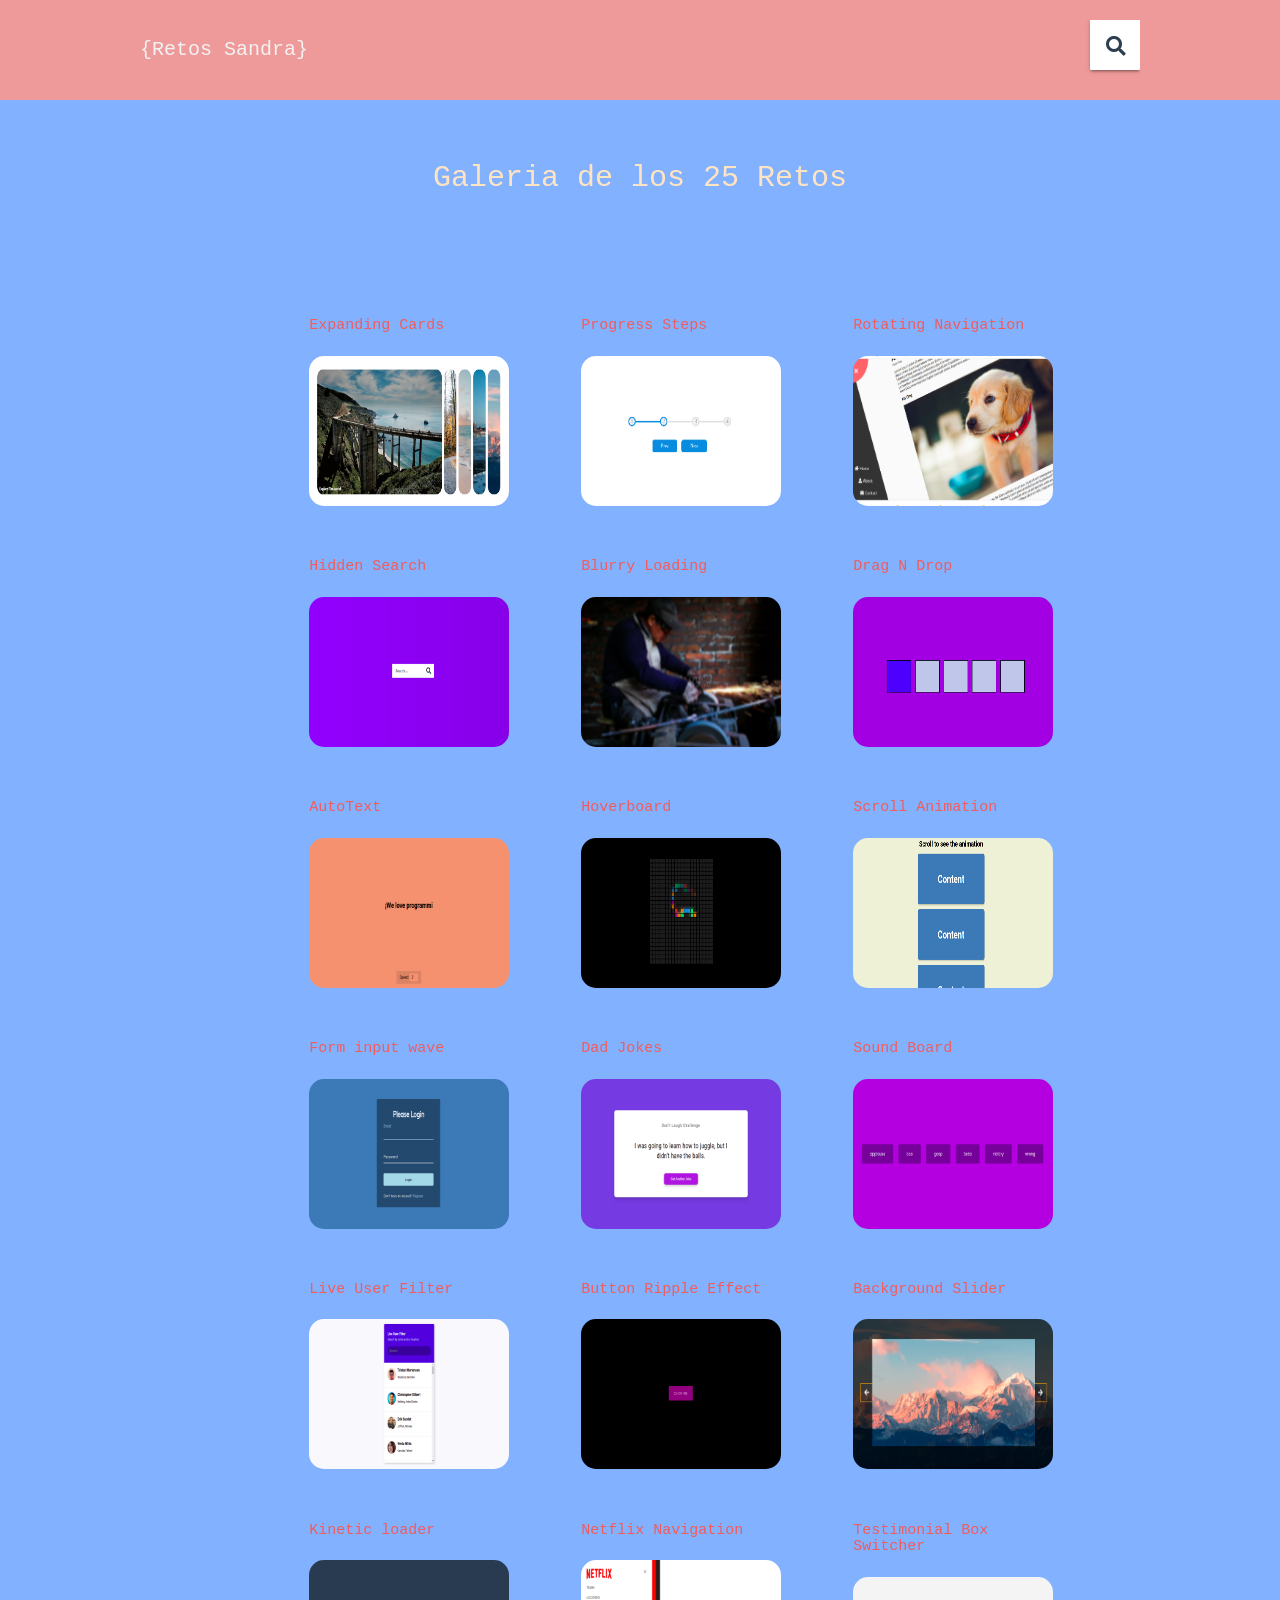
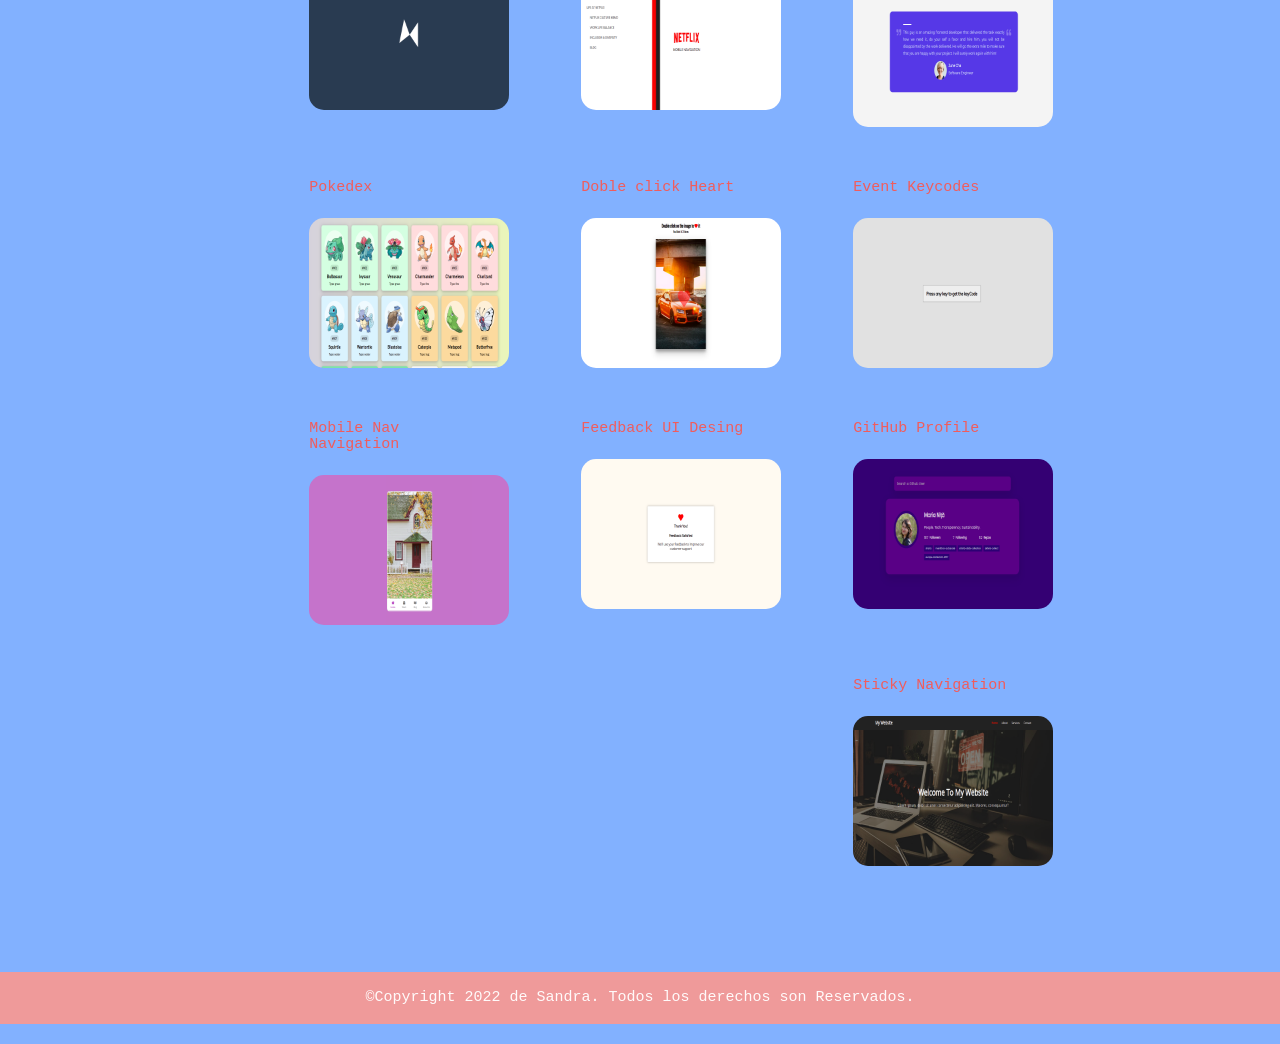
<file: index.html>
<!DOCTYPE html>
<html lang="en">
<head>
    <meta charset="UTF-8">
    <meta name="viewport" content="width=device-width, initial-scale=1.0">
    <link rel="stylesheet" href="https://cdnjs.cloudflare.com/ajax/libs/materialize/1.0.0/css/materialize.min.css">
    <link rel="stylesheet" href="https://cdnjs.cloudflare.com/ajax/libs/font-awesome/5.15.1/css/all.min.css" integrity="sha512-+4zCK9k+qNFUR5X+cKL9EIR+ZOhtIloNl9GIKS57V1MyNsYpYcUrUeQc9vNfzsWfV28IaLL3i96P9sdNyeRssA==" crossorigin="anonymous" />
    <link rel="stylesheet"href="estilo.css">
    <title>25 Retos</title>
</head>

<body>
  <header>

    <div class="wrapper">
			<div class="logo">{Retos Sandra}</div>
			
			
          <!-- Boton de búsqueda es una forma no-lineal de hacer búsquedas en un sitio web. -->

        <div class="search">
            <input type="text" id ="formulario" class="input" placeholder="Search..." >
              <button class="btn" id ="btn">
                  <i class="fas fa-search"></i>
             </button>
        </div>
		
		</div>
    
  </header>
    <!-- el Main donde estan la galeria de fotos. -->
   
  <main class="container">
    <div class="row">
         <div class="col s12 center-align">
          <h1 class="titulo">Galeria de los 25 Retos</h1>
         </div>
    </div>
    <div id="particles-js"></div>
    <div class="row galeria">
      <!-- <div class="col s12 m4 l3">
        <div class="galeria_item">
          <h2 class="titulo_Reto"><a href="./Retos/Reto1/index.html"> Expanding Cards</a></h2>
          <img src="img/Reto1.png" class= "galeria_img"  alt=" Expanding Cards" data-caption="Expanding Cards">
        </div>
      </div>

      <div class="col s12 m4 l3">
        <div class="galeria_item">
          <h2 class="titulo_Reto"><a href="./Retos/Reto2/index.html"> Progress-Steps</a></h2>
         <img src="img/Reto2.png" class= "galeria_img" data-caption="Progress Steps">
        </div>
      </div>
      
      <div class="col s12 m4 l3">
        <div class="galeria_item">
          <h2 class="titulo_Reto"><a href="./Retos/Reto3/index.html"> Rotating-Navigation</a></h2>
         <img src="img/Reto3.png" class= "galeria_img" data-caption="Rotating Navigation">
        </div>
      </div>  

      <div class="col s12 m4 l3">
        <div class="galeria_item">
          <h2 class="titulo_Reto"><a href="./Retos/Reto4/index.html"> Hidden Search</a></h2>
         <img src="img/Reto4.png" class= "galeria_img" data-caption="Hidden Search">
        </div>
      </div>
      
      <div class="col s12 m4 l3">
        <div class="galeria_item">
          <h2 class="titulo_Reto"><a href="./Retos/Reto5/index.html"> Blurry-Loading</a></h2>
         <img src="img/Reto5.png"class= "galeria_img" data-caption="Blurry Loading" >
        </div>
      </div>
      
      <div class="col s12 m4 l3">
        <div class="galeria_item">
          <h2 class="titulo_Reto"><a href="./Retos/Reto6/index.html"> Drag_N Drop</a></h2>
         <img src="img/Reto6.png" class= "galeria_img" data-caption="Drag N Drop">
        </div>
      </div>
      
      <div class="col s12 m4 l3">
        <div class="galeria_item">
          <h2 class="titulo_Reto"><a href="./Retos/Reto7/index.html"> AutoText</a></h2>
         <img src="img/Reto7.png" class= "galeria_img" data-caption=" AutoText">
        </div>
      </div>

      <div class="col s12 m4 l3">
        <div class="galeria_item">
          <h2 class="titulo_Reto"><a href="./Retos/Reto8/index.html"> Hoverboard</a></h2>
         <img src="img/Reto8.png" class= "galeria_img" data-caption="Hoverboard">
        </div>
      </div>  

      <div class="col s12 m4 l3">
        <div class="galeria_item">
          <h2 class="titulo_Reto"><a href="./Retos/Reto9/index.html"> Scroll_Animation</a></h2>
         <img src="img/Reto9.png" class= "galeria_img" data-caption="Scroll Animation">
        </div>
      </div>
      
      <div class="col s12 m4 l3">
        <div class="galeria_item">
          <h2 class="titulo_Reto"><a href="./Retos/Reto10/index.html"> Form_input_wave</a></h2>
          <img src="img/Reto10.png"class= "galeria_img" data-caption="Form input wave" >
        </div>
      </div>
      
      <div class="col s12 m4 l3">
        <div class="galeria_item">
          <h2 class="titulo_Reto"><a href="./Retos/Reto11/index.html"> Dad_Jokes</a></h2>
         <img src="img/Reto11.png" class= "galeria_img" data-caption="Dad Jokes" >
        </div>
      </div>   


      <div class="col s12 m4 l3">
        <div class="galeria_item">
          <h2 class="titulo_Reto"><a href="./Retos/Reto12/index.html"> Sound_Board</a></h2>
         <img src="img/Reto12.png" class= "galeria_img" data-caption="Sound Board">    
        </div>
      </div>
      
      <div class="col s12 m4 l3">
        <div class="galeria_item">     
          <h2 class="titulo_Reto"><a href="./Retos/Reto13/index.html"> Live_User_Filter </a></h2>
         <img src="img/Reto13.png" class= "galeria_img" data-caption="Live User Filter">
        </div>
      </div>
      
      <div class="col s12 m4 l3">
        <div class="galeria_item"> 
          <h2 class="titulo_Reto"><a href="./Retos/Reto14/index.html"> Button_Ripple_Effect </a></h2>
         <img src="img/Reto14.png" class= "galeria_img" data-caption="Button Ripple Effect" >
        </div>
      </div>
      
      <div class="col s12 m4 l3">
        <div class="galeria_item"> 
          <h2 class="titulo_Reto"><a href="./Retos/Reto15/index.html"> Background_Slider </a></h2>
         <img src="img/Reto15.png"class= "galeria_img" data-caption="Background Slider" >
        </div>
      </div> 
      
      <div class="col s12 m4 l3">
        <div class="galeria_item"> 
          <h2 class="titulo_Reto"><a href="./Retos/Reto16/index.html"> Kinetic_loader </a></h2>
         <img src="img/Reto16.png" class= "galeria_img" data-caption="Kinetic loader">
        </div>
      </div>
      
      <div class="col s12 m4 l3">
        <div class="galeria_item"> 
          <h2 class="titulo_Reto"><a href="./Retos/Reto17/index.html"> Netflix_Navigation</a></h2>
         <img src="img/Reto17.png" class= "galeria_img" data-caption = " Netflix Navigation" >
        </div>
      </div>
      
      <div class="col s12 m4 l3">
        <div class="galeria_item"> 
          <h2 class="titulo_Reto"><a href="./Retos/Reto18/index.html"> Testimonial_Box_Switcher</a></h2>
         <img src="img/Reto18.png" class= "galeria_img" data-caption=" Testimonial Box Switcher" >
        </div>
      </div>
      
      <div class="col s12 m4 l3">
        <div class="galeria_item">   
          <h2 class="titulo_Reto"><a href="./Retos/Reto19/index.html"> Pokedex</a></h2>
         <img src="img/Reto19.png" class= "galeria_img" data-caption="Pokedex">
        </div>
      </div>
      
      <div class="col s12 m4 l3">
        <div class="galeria_item"> 
          <h2 class="titulo_Reto"><a href="./Retos/Reto20/index.html"> Doble-click-Heart</a></h2>
         <img src="img/Reto20.png"class= "galeria_img" data-caption="Doble click Heart" > 
        </div>
      </div>
      
      <div class="col s12 m4 l3">
        <div class="galeria_item"> 
          <h2 class="titulo_Reto"><a href="./Retos/Reto21/index.html"> Event-Keycodes</a></h2>
         <img src="img/Reto21.png" class= "galeria_img" data-caption=" Event Keycodes" >
        </div>
      </div>
      
      <div class="col s12 m4 l3">
        <div class="galeria_item"> 
          <h2 class="titulo_Reto"><a href="./Retos/Reto22/index.html"> Mobile-Nav-Navigation</a></h2>
         <img src="img/Reto22.png" class= "galeria_img" data-caption="Mobile Nav Navigation" >
        </div>
      </div>
      
      <div class="col s12 m4 l3">
        <div class="galeria_item"> 
          <h2 class="titulo_Reto"><a href="./Retos/Reto23/index.html"> Feedback-UI-Desing</a></h2>
         <img src="img/Reto23.png" class= "galeria_img" data-caption=" Feedback UI Desing" >
        </div>
      </div>  

      <div class="col s12 m4 l3">
        <div class="galeria_item"> 
          <h2 class="titulo_Reto"><a href="./Retos/Reto24/index.html"> GitHub-Profile</a></h2>
         <img src="img/Reto24.png" class= "galeria_img" data-caption="GitHub Profile" >
        </div>
      </div>
      
      <div class="col s12 m4 l3">
        <div class="galeria_item">
          <h2 class="titulo_Reto"><a href="./Retos/Reto25/index.html"> Sticky-Navigation</a></h2> 
          <img src="img/Reto25.png"class= "galeria_img" data-caption=" Sticky Navigation">
        </div>
      </div>
    </div>   -->
    <div class= "row galeria" id="resultado">
      
  </div>  
  
  </main> 
  <footer>
    <p>©Copyright 2022 de Sandra. Todos los derechos son Reservados.</p>
  </footer>
   <script src="https://cdnjs.cloudflare.com/ajax/libs/materialize/1.0.0/js/materialize.min.js"></script>
  <script src= "JavaScript.js"></script>
  <script src= "script.js"></script>
  <script src= "busquedaScript.js"></script>
</body>
</html>
</file>
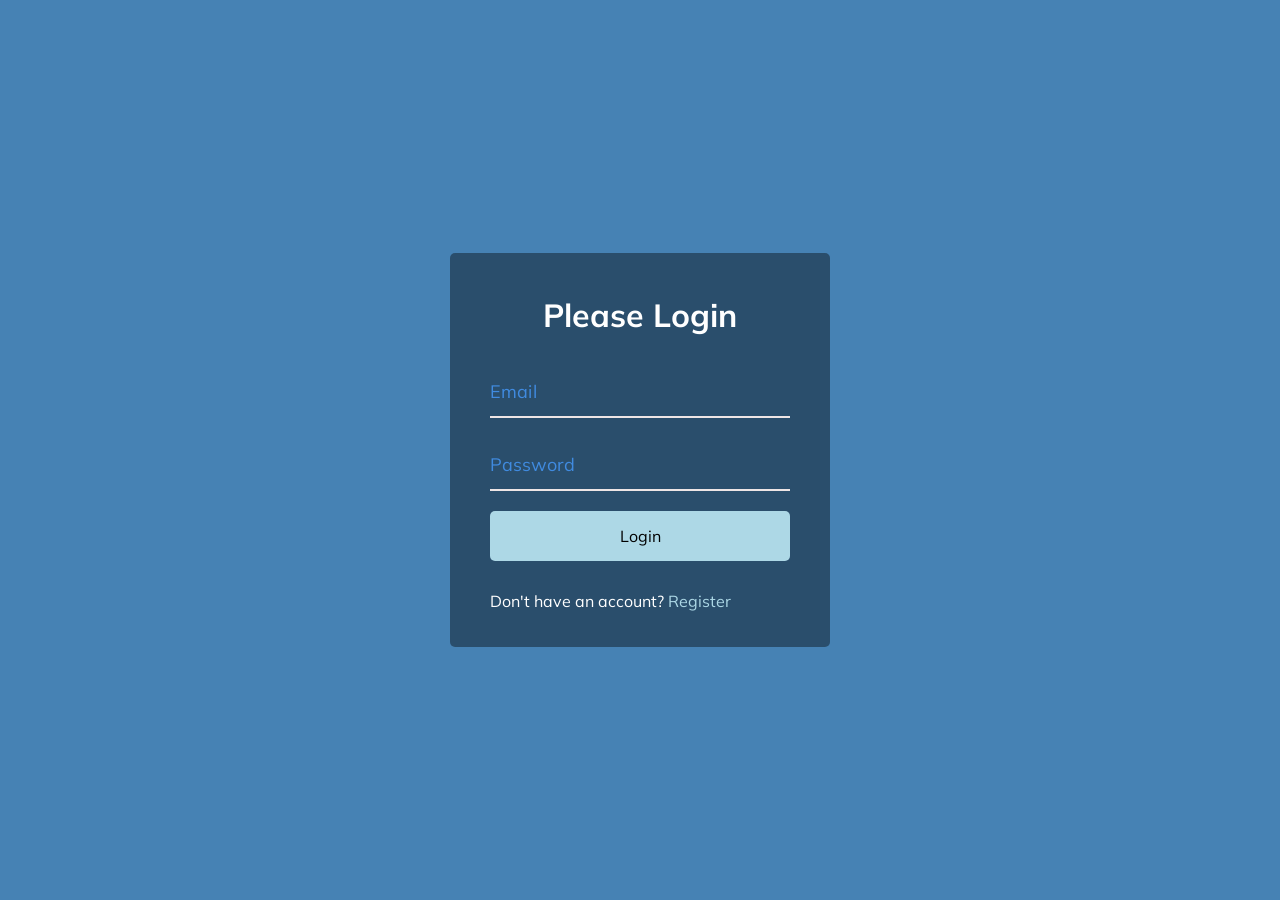
<file: Retos/Reto10/index.html>
<!DOCTYPE html>
<html lang="en">
  <head>
    <meta charset="UTF-8" />
    <meta name="viewport" content="width=device-width, initial-scale=1.0" />
    <link rel="stylesheet" href="style.css" />
    <title>Form Input Wave</title>
  </head>
  <body>
    <div class="container">
      <h1>Please Login</h1>
      <form>
        <div class="form-control">
          <input type="text" required>
          <label>Email</label>
          <!-- <label>
            <span style="transition-delay: 0ms">E</span>
              <span style="transition-delay: 50ms">m</span>
              <span style="transition-delay: 100ms">a</span>
              <span style="transition-delay: 150ms">i</span>
              <span style="transition-delay: 200ms">l</span>
        </label> -->
        </div>

        <div class="form-control">
          <input type="password" required>
          <label>Password</label>
        </div>

        <button class="btn">Login</button>

        <p class="text">Don't have an account? <a href="#">Register</a> </p>
      </form>
    </div>
    <script src="script.js"></script>
  </body>
</html>
</file>
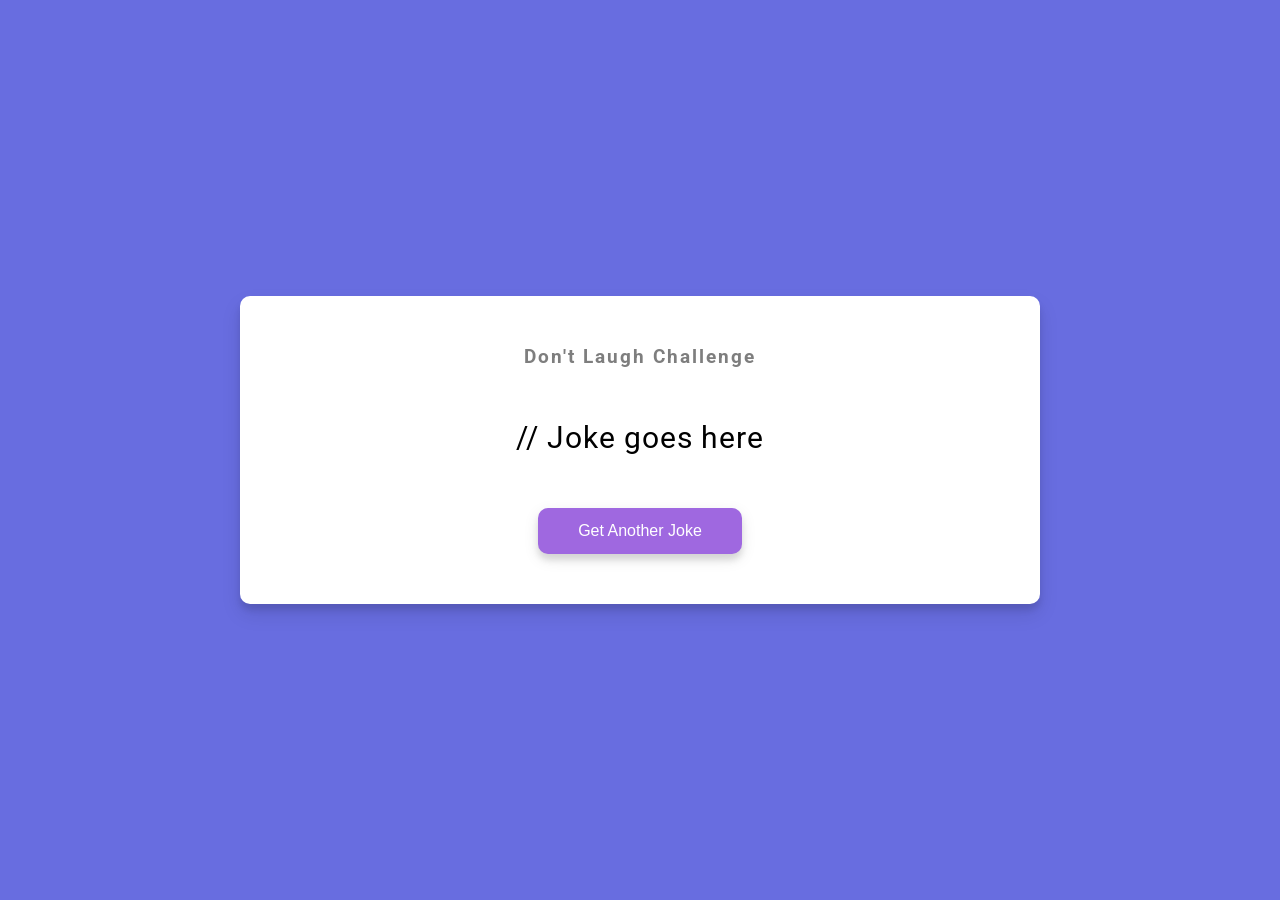
<file: Retos/Reto11/index.html>
<!DOCTYPE html>
<html lang="en">
  <head>
    <meta charset="UTF-8" />
    <meta name="viewport" content="width=device-width, initial-scale=1.0" />
    <link rel="stylesheet" href="styles.css" />
    <title>Dad Jokes</title>
  </head>
  <body>
    <div class="container">
      <h3>Don't Laugh Challenge</h3>
      <div id="joke" class="joke">// Joke goes here</div>
      <button id="jokeBtn" class="btn">Get Another Joke</button>
    </div>
    <script src="script.js"></script>
  </body>
</html>
</file>
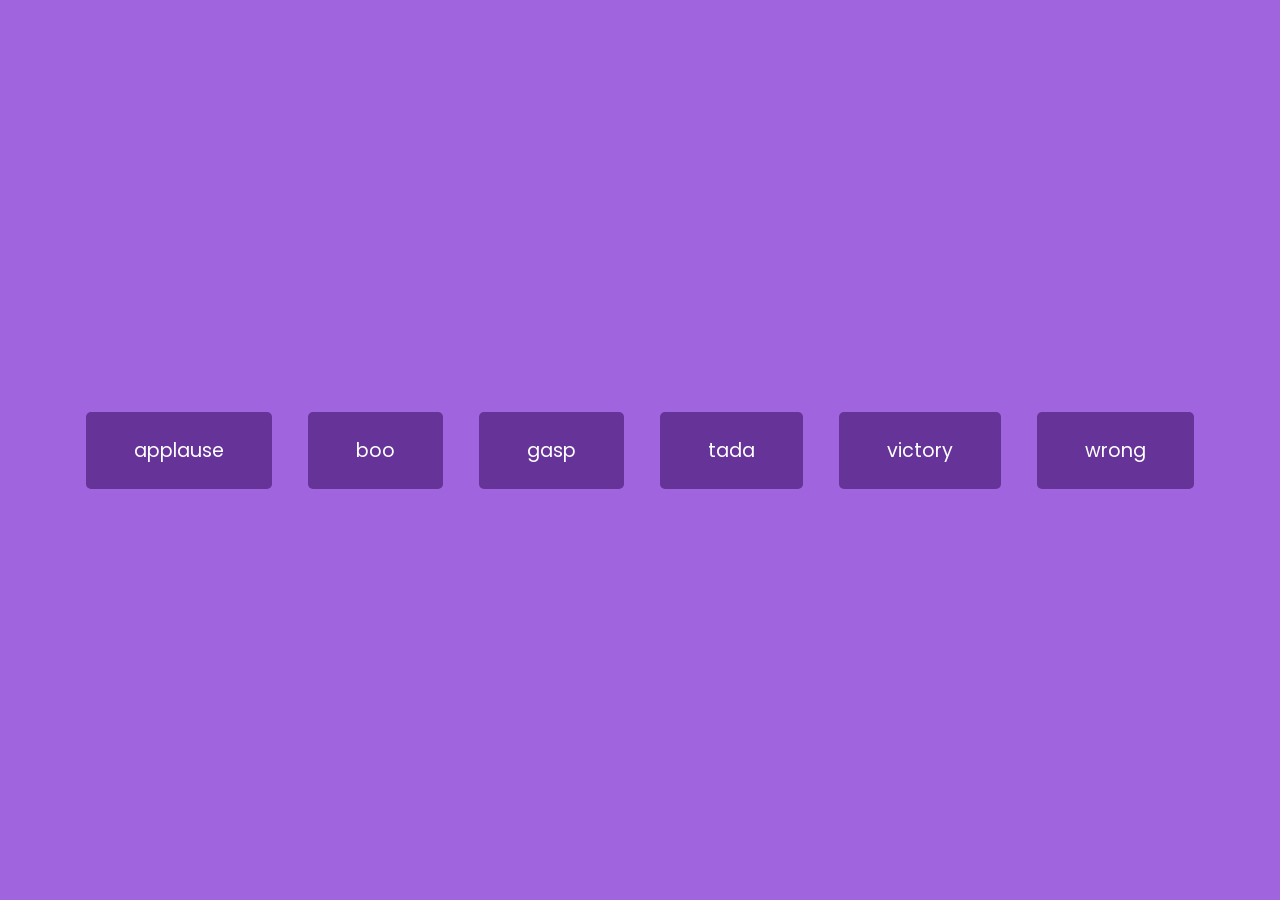
<file: Retos/Reto12/index.html>
<!DOCTYPE html>
<html lang="en">
  <head>
    <meta charset="UTF-8" />
    <meta name="viewport" content="width=device-width, initial-scale=1.0" />
    <link rel="stylesheet" href="style.css" />
    <title>Sound Board</title>
  </head>
  <body>
    
    <div id="buttons">
      <button class="btn"> applause
        <audio class ="audio" id="applause"  src="sounds/applause.mp3"></audio>
      </button>
      <button class="btn"> boo
        <audio class ="audio"  id="boo" src="sounds/boo.mp3"></audio>
      </button>
      <button class="btn"> gasp
       <audio class ="audio"  id="gasp" src="sounds/gasp.mp3"></audio>
      </button>  
      <button class="btn"> tada
       <audio class ="audio"  id="tada" src="sounds/tada.mp3"></audio>
      </button>
      <button class="btn"> victory
       <audio class ="audio"  id="victory" src="sounds/victory.mp3"></audio>
      </button>
      <button class="btn">wrong
       <audio class ="audio"  id="wrong" src="sounds/wrong.mp3"></audio>
      </button>

    </div>
    <script src="script.js"></script>
  </body>
</html>
</file>
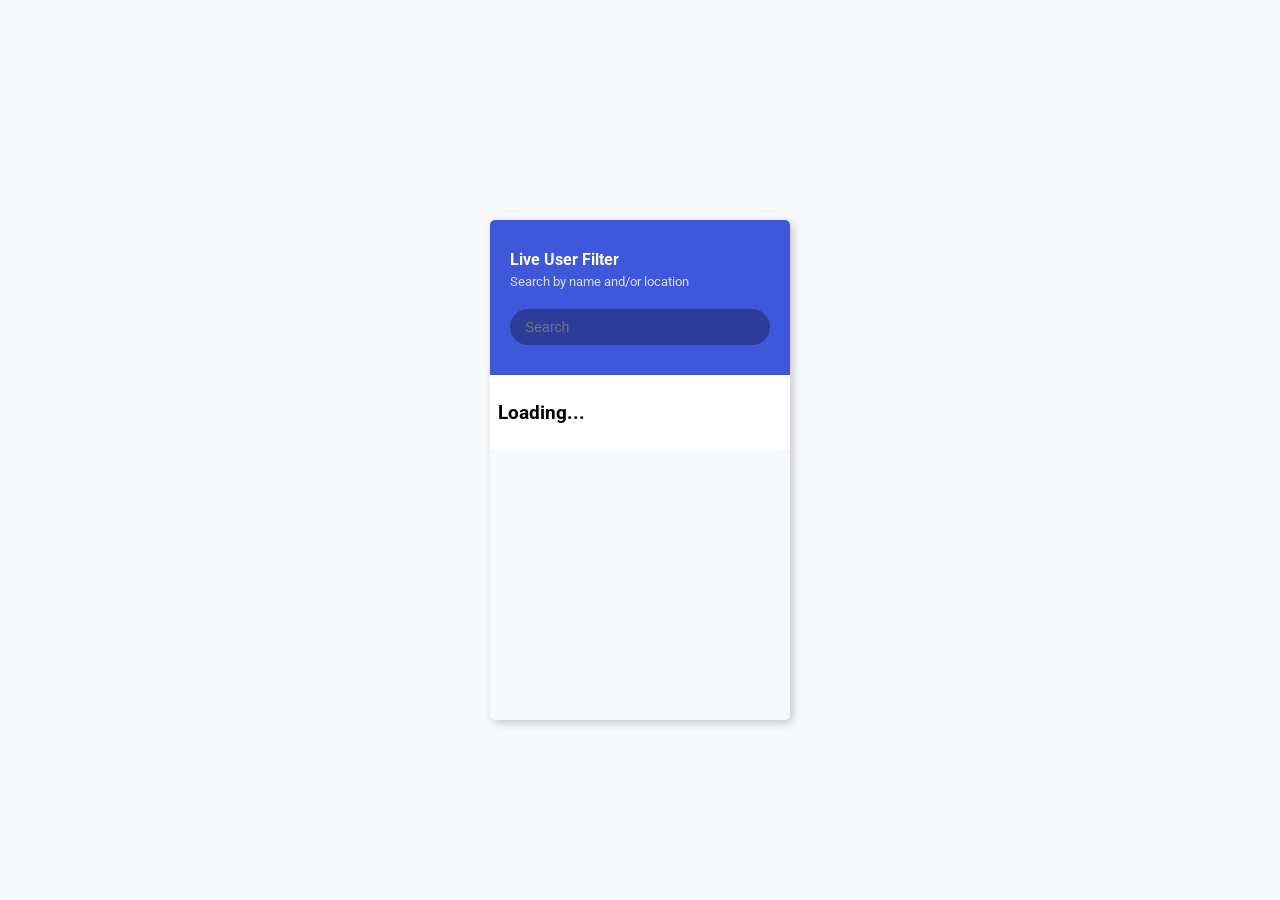
<file: Retos/Reto13/index.html>
<!DOCTYPE html>
<html lang="en">
  <head>
    <meta charset="UTF-8" />
    <meta name="viewport" content="width=device-width, initial-scale=1.0" />
    <link rel="stylesheet" href="style.css" />
    <title>Live User Filter</title>
  </head>
  <body>
    <div class="container">
      <header class="header">
        <h4 class="title">Live User Filter</h4>
        <small class="subtitle">Search by name and/or location</small>
        <input type="text" id="filter" placeholder="Search">
      </header>

      <ul id="result" class="user-list">
        <li>
          <h3>Loading...</h3>
        </li>
      </ul>
    </div>
    <script src="script.js"></script>
  </body>
</html>
</file>
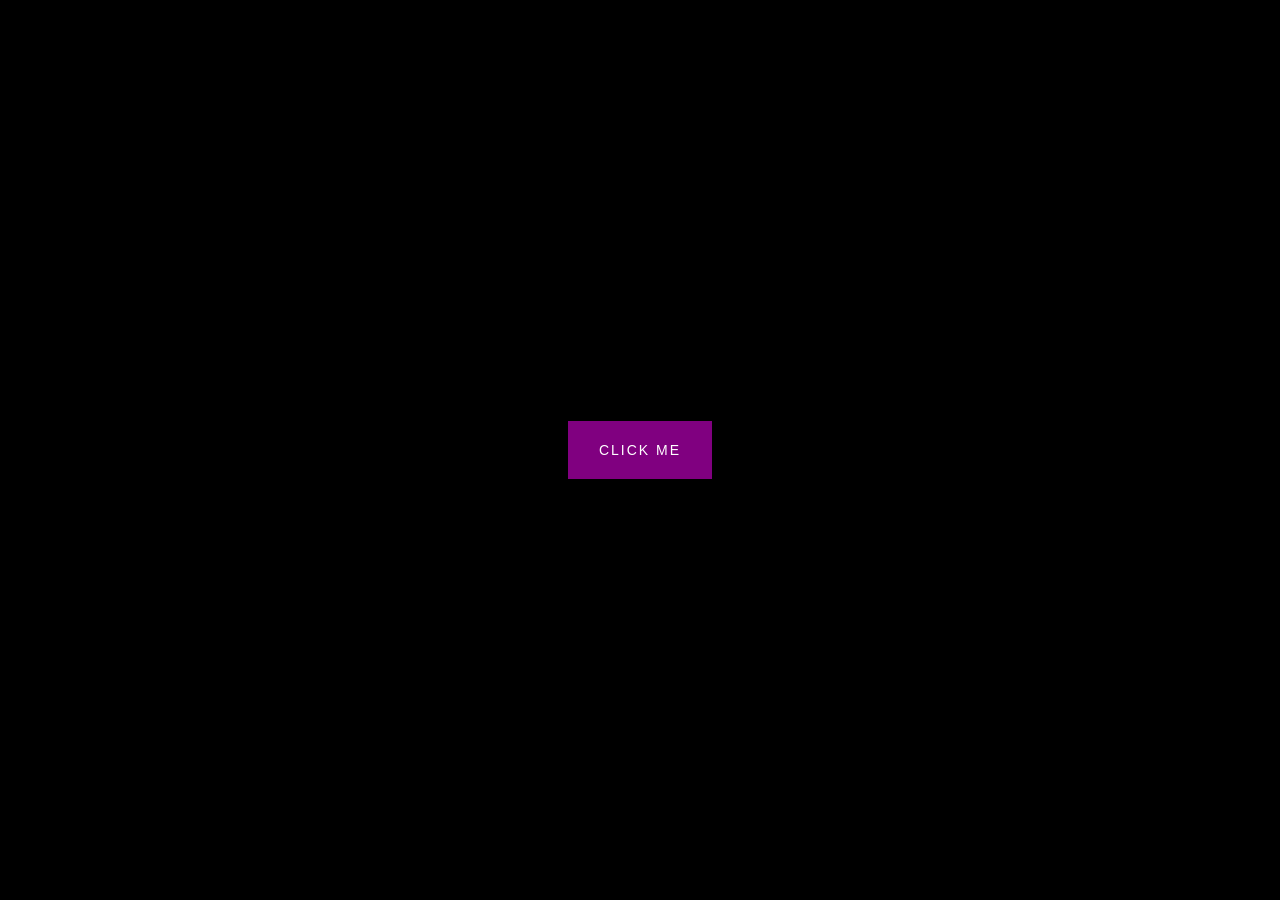
<file: Retos/Reto14/index.html>
<!DOCTYPE html>
<html lang="en">
  <head>
    <meta charset="UTF-8" />
    <meta name="viewport" content="width=device-width, initial-scale=1.0" />
    <link rel="stylesheet" href="style.css" />
    <title>Button Ripple Effect</title>
  </head>
  <body>
    <button class="ripple">Click Me</button>
    <script src="script.js"></script>
  </body>
</html>
</file>
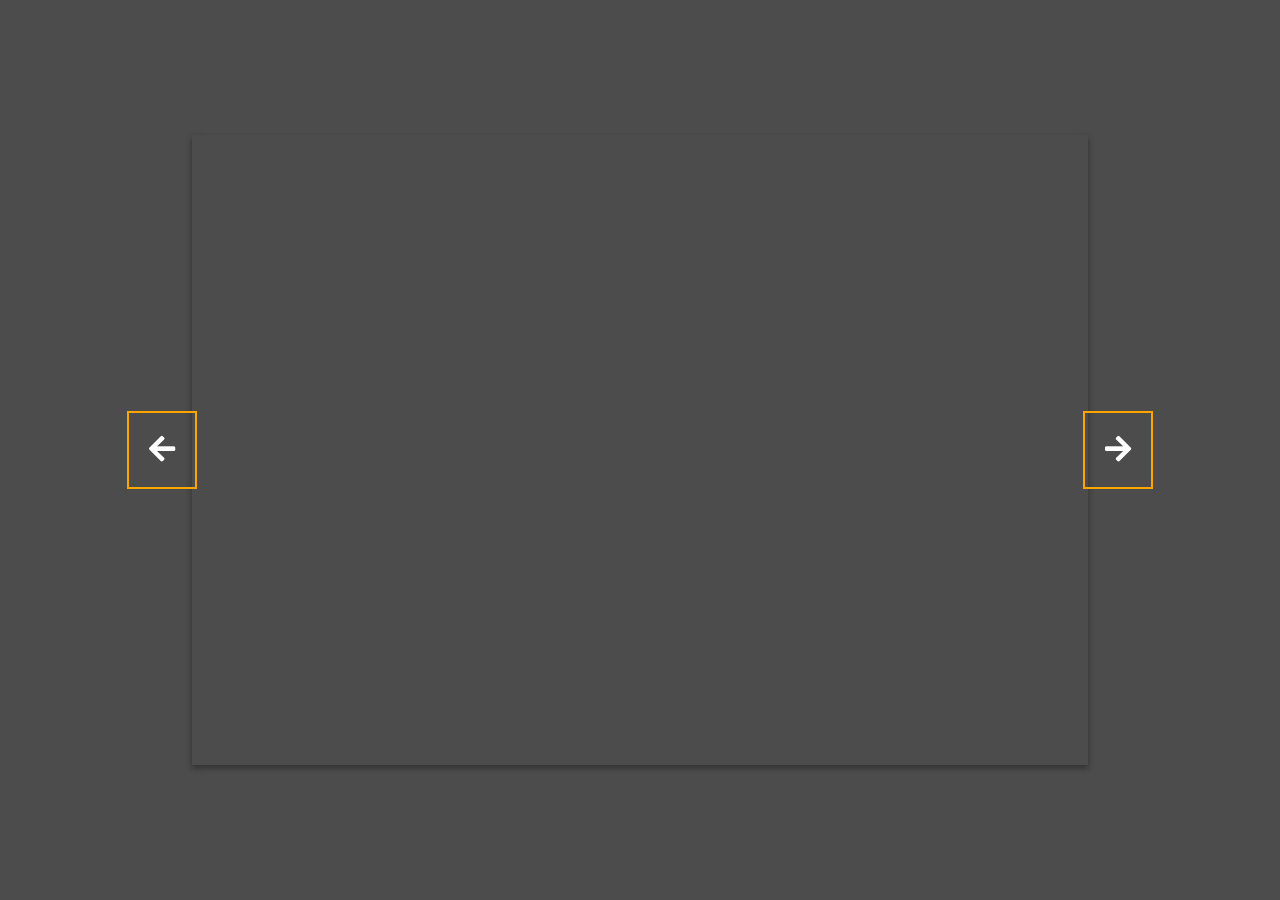
<file: Retos/Reto15/index.html>
<!DOCTYPE html>
<html lang="en">
  <head>
    <meta charset="UTF-8" />
    <meta name="viewport" content="width=device-width, initial-scale=1.0" />
    <link
      rel="stylesheet"
      href="https://cdnjs.cloudflare.com/ajax/libs/font-awesome/5.14.0/css/all.min.css"
      integrity="sha512-1PKOgIY59xJ8Co8+NE6FZ+LOAZKjy+KY8iq0G4B3CyeY6wYHN3yt9PW0XpSriVlkMXe40PTKnXrLnZ9+fkDaog=="
      crossorigin="anonymous"
    />
    <link rel="stylesheet" href="style.css" />
    <title>Background Slider</title>
  </head>
  <body>
    <div class="slider-container">
      <div
        class="slide active"
        style="
          background-image: url('https://images.unsplash.com/photo-1549880338-65ddcdfd017b?ixlib=rb-1.2.1&ixid=eyJhcHBfaWQiOjEyMDd9&auto=format&fit=crop&w=2100&q=80');
        "
      ></div>
      <div
        class="slide"
        style="
          background-image: url('https://images.unsplash.com/photo-1511593358241-7eea1f3c84e5?ixlib=rb-1.2.1&ixid=eyJhcHBfaWQiOjEyMDd9&auto=format&fit=crop&w=1934&q=80');
        "
      ></div>

      <div
        class="slide"
        style="
          background-image: url('https://images.unsplash.com/photo-1495467033336-2effd8753d51?ixlib=rb-1.2.1&ixid=eyJhcHBfaWQiOjEyMDd9&auto=format&fit=crop&w=2100&q=80');
        "
      ></div>

      <div
        class="slide"
        style="
          background-image: url('https://images.unsplash.com/photo-1522735338363-cc7313be0ae0?ixlib=rb-1.2.1&ixid=eyJhcHBfaWQiOjEyMDd9&auto=format&fit=crop&w=2689&q=80');
        "
      ></div>

      <div
        class="slide"
        style="
          background-image: url('https://images.unsplash.com/photo-1559087867-ce4c91325525?ixlib=rb-1.2.1&ixid=eyJhcHBfaWQiOjEyMDd9&auto=format&fit=crop&w=2100&q=80');
        "
      ></div>

      <button class="arrow left-arrow" id="left">
        <i class="fas fa-arrow-left"></i>
      </button>

      <button class="arrow right-arrow" id="right">
        <i class="fas fa-arrow-right"></i>
      </button>
    </div>
    <script src="script.js"></script>
  </body>
</html>
</file>
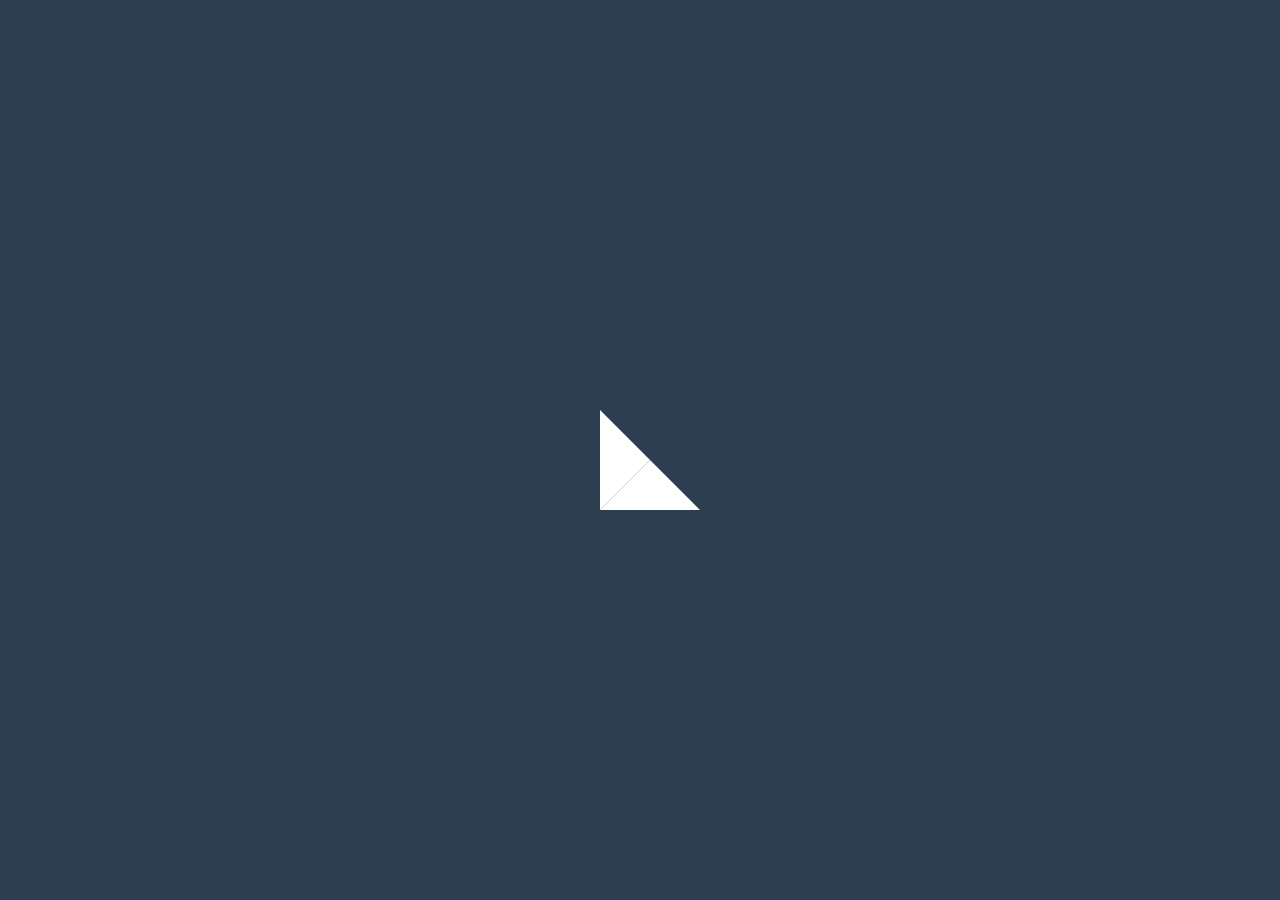
<file: Retos/Reto16/index.html>
<!DOCTYPE html>
<html lang="en">
  <head>
    <meta charset="UTF-8" />
    <meta name="viewport" content="width=device-width, initial-scale=1.0" />
    <link rel="stylesheet" href="style.css" />
    <title>Kinetic Loader</title>
  </head>
  <body>
    <div class="kinetic"></div>
    
  </body>
</html>
</file>
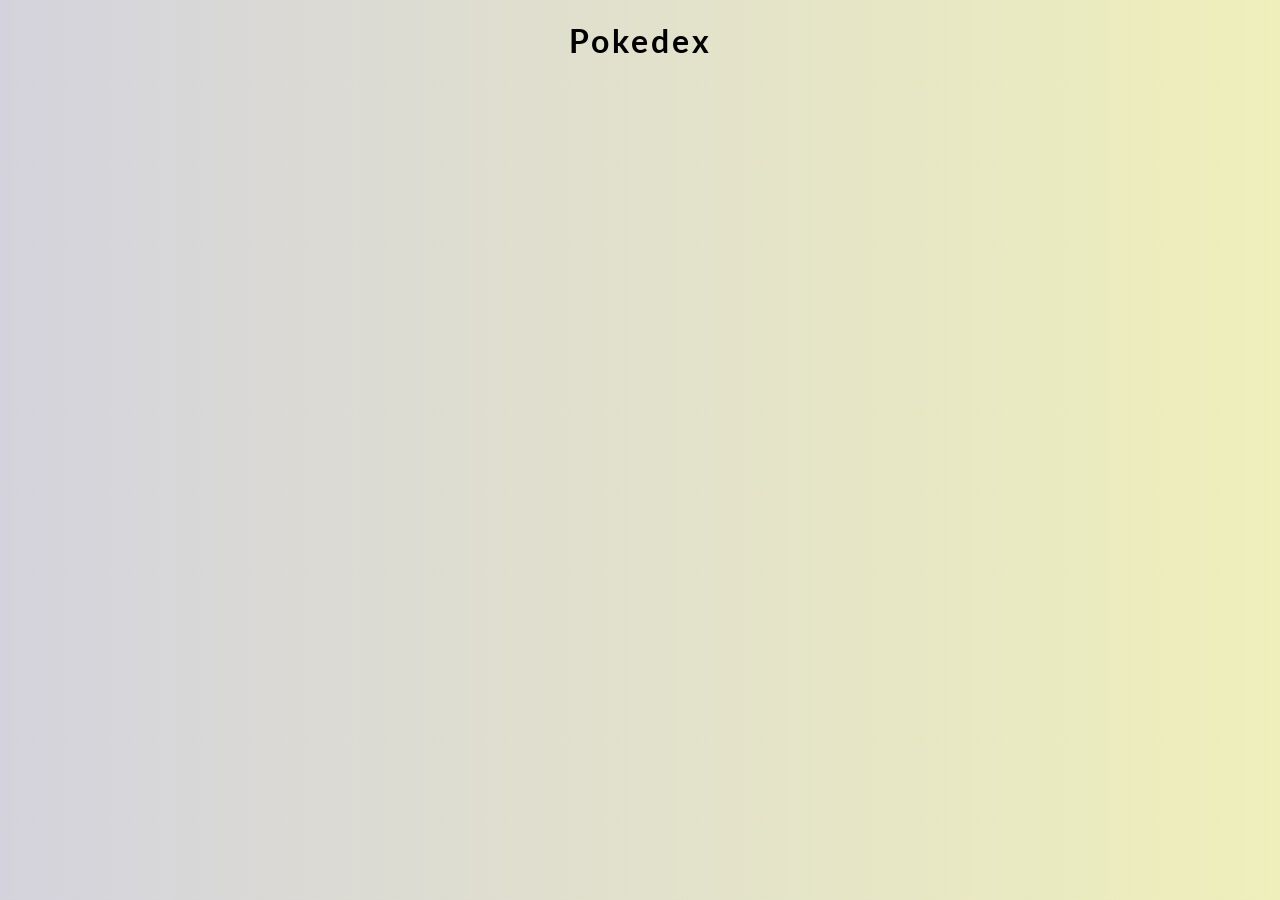
<file: Retos/Reto19/index.html>
<!DOCTYPE html>
<html lang="en">
  <head>
    <meta charset="UTF-8" />
    <meta name="viewport" content="width=device-width, initial-scale=1.0" />
    <link rel="stylesheet" href="style.css" />
    <title>Pokedex</title>
  </head>
  <body>
    <h1>Pokedex</h1>
    <div class="poke-container" id="poke-container">

     
    <script src="script.js"></script>
  </body>
</html>
</file>
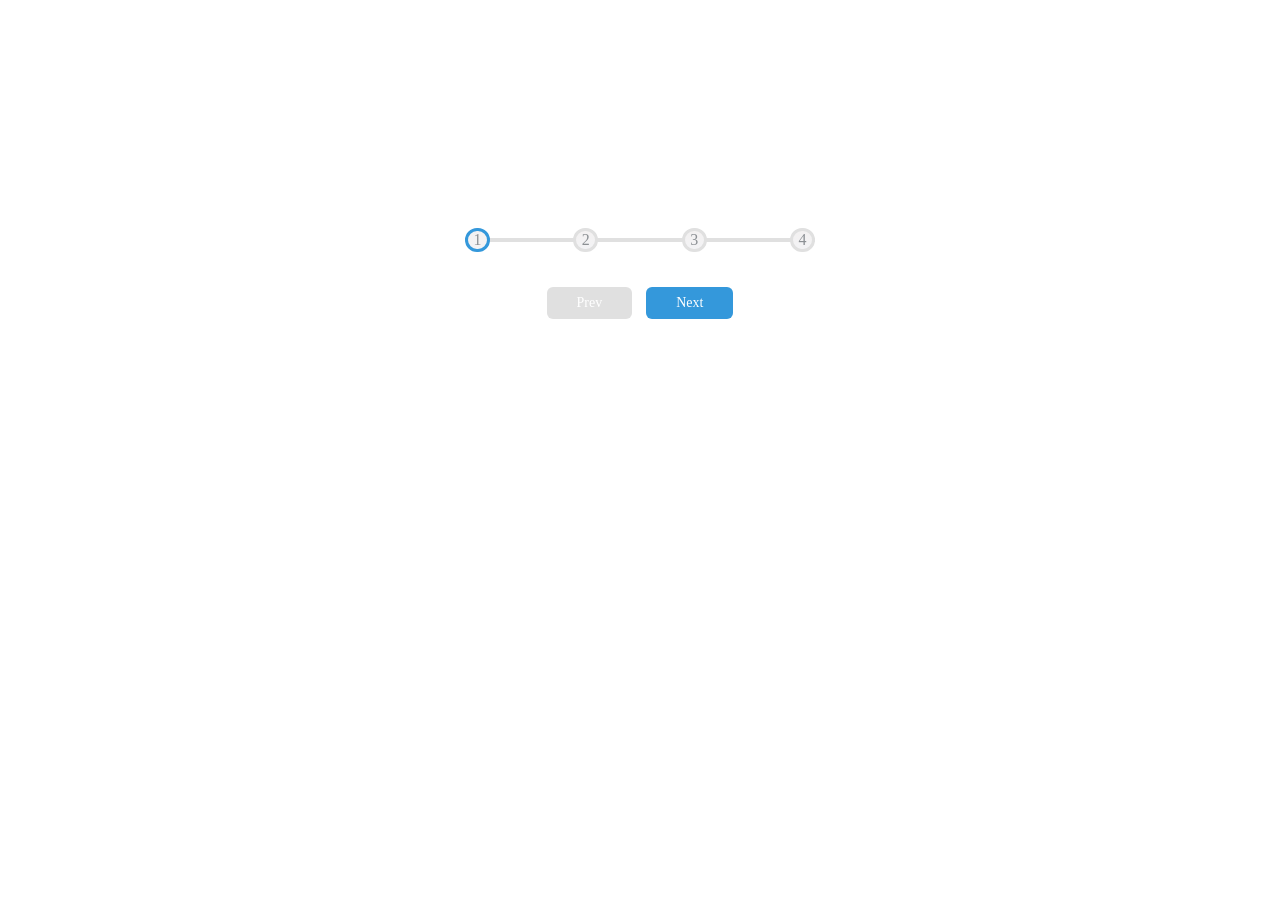
<file: Retos/Reto2/index.html>
<!DOCTYPE html>
<html lang="en">
  <head>
    <meta charset="UTF-8" />
    <meta name="viewport" content="width=device-width, initial-scale=1.0" />
    <link rel="stylesheet" href="style.css" />
    <title>Progress Steps</title>
  </head>
  <body>
    <div class="container">
      <div id="progreso"class="progress-container">
        <div class="progress" id="progress"></div>
        <div class="circle active">1</div>
        <div class="circle">2</div>
        <div class="circle">3</div>
        <div class="circle">4</div>
      </div>

      <button class="btn" id="prev" disabled>Prev</button>
      <button class="btn" id="next">Next</button>
    </div>
    <script src="script.js"></script>
  </body>
</html>
</file>
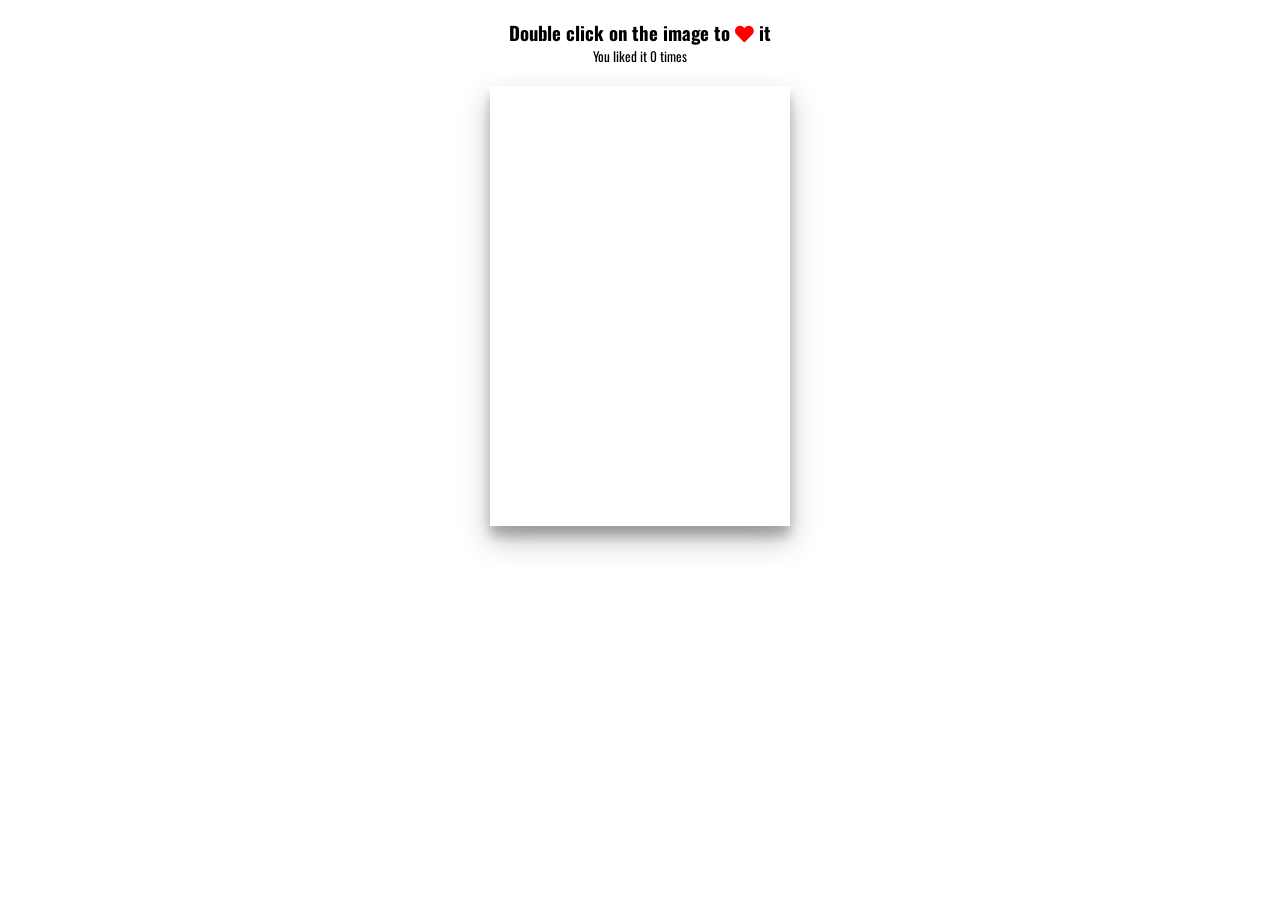
<file: Retos/Reto20/index.html>
<!DOCTYPE html>
<html lang="en">
  <head>
    <meta charset="UTF-8" />
    <meta name="viewport" content="width=device-width, initial-scale=1.0" />
    <link rel="stylesheet" href="https://cdnjs.cloudflare.com/ajax/libs/font-awesome/5.14.0/css/all.min.css" integrity="sha512-1PKOgIY59xJ8Co8+NE6FZ+LOAZKjy+KY8iq0G4B3CyeY6wYHN3yt9PW0XpSriVlkMXe40PTKnXrLnZ9+fkDaog==" crossorigin="anonymous" />
    <link rel="stylesheet" href="style.css" />
    <title>Double Click Heart</title>
  </head>
  <body>
    <h3>Double click on the image to <i class="fas fa-heart"></i> it</h3>
    <small>You liked it <span id="times">0</span> times</small>

    <div class="loveMe"></div>

    <script src="script.js"></script>
  </body>
</html>
</file>
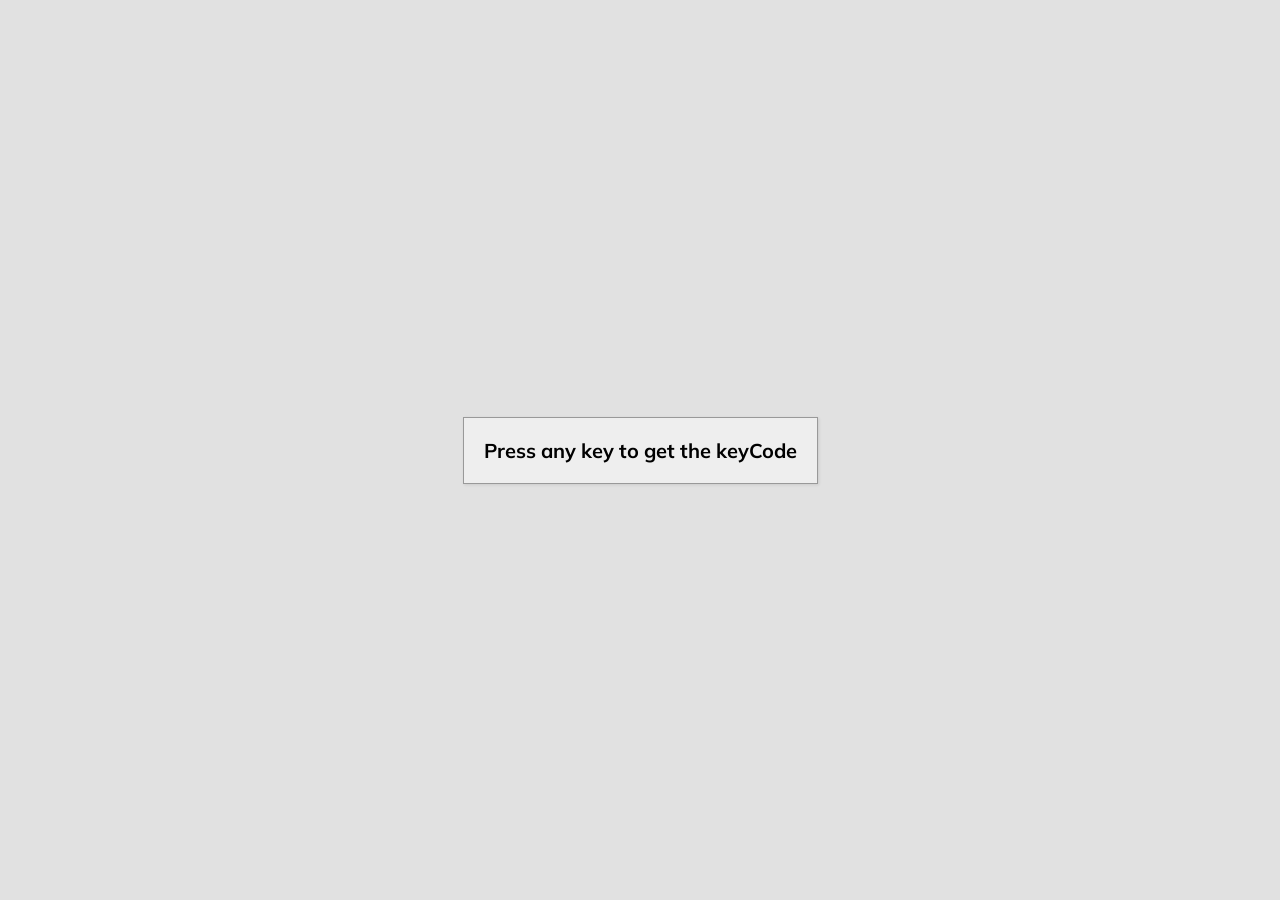
<file: Retos/Reto21/index.html>
<!DOCTYPE html>
<html lang="en">

<head>
  <meta charset="UTF-8" />
  <meta name="viewport" content="width=device-width, initial-scale=1.0" />
  <link rel="stylesheet" href="style.css" />
  <title>Event KeyCodes</title>
</head>

<body>
  <div id="insert">


    <div class="key visible">
      <p id="key"></p>

      <small>event.key</small>
    </div>

    <div class="key visible">
      <p id="key-code"></p>
      <small>event.keyCode</small>
    </div>

    <div class="key visible">
      <p id="code"></p>
      <small>event.code</small>
    </div>

    <div class="key " id="start">

      Press any key to get the keyCode
    </div>


  </div>
  <script src="script.js"></script>
</body>

</html>
</file>
<file: estilo.css>
body{
   background:#82b1ff;
   margin: 0;
   font-family: 'Courier New', Courier, monospace;
}
.titulo{
    color:bisque;
    text-align: center;
    font-size: 30px;
}

/*estilo del Header*/

header {
    width:100%; /* Establecemos que el header abarque el 100% del documento */
    height: 100px;
	overflow:hidden; /* Eliminamos errores de float */
	background: #ef9a9a;
    margin-bottom:20px;
}
 
.wrapper {
	width:90%; /* Establecemos que el ancho sera del 90% */
	max-width:1000px; /* Aqui le decimos que el ancho máximo sera de 1000px */
	margin:auto; /* Centramos los elementos */
    overflow:hidden; /* Eliminamos errores de float */
    display: flex;
    justify-content: space-between;
    margin-top: 20px;
}
 
header .wrapper .logo {
	color:#f2f2f2;
	font-size: 20px;
	line-height:200px;
    float:left;
    margin-top: -70px;
  
}
/*busqueda*/
header .search {
    position: relative;
    height: 50px;
    
}
header  .search .input {
   
    border: 0;
    background: #fff;
    width: 20px;
    height: 20px;
    margin: 0;
    padding: 15px;
    font-family: inherit;
    font-size: 15px;
    color: #2c3e50;
    transition: 1s;
}
  
.btn {
    width: 50px;
    height: 50px;
    position: absolute;
    right: 0;
    top: 0;
    border: 0;
    font-size: 24px;
    cursor: pointer;
    color: #2c3e50;
    background-color: #fff;
    /*transition: transform 0.3s ease;*/
    
  
}
  
  
  .btn:focus,
  .input:focus {
   outline:white;
  }
  
  header .wrapper .search.active .input {
  
    width: 400px; /* amplitud de Input*/
    background: white;
    
  }
  
  .search.active .btn {
    transform: translateX(0px);
  }

 
/* la capa de #particles-js*/
#particle_background canvas{
    position: absolute;
    z-index: -1;
    width: 100%;
    height: 100%;
}

/*Estilo de la galareria*/

.galeria{
    width: 100%;
    margin: auto;
    list-style-type: none;
    padding: 20px;
    box-sizing: border-box;
    display:flex;
    flex-wrap: wrap;
    justify-content: space-around;
}
/* .galeria li{
    margin: 2px;
} */
.galeria img {
    box-shadow: 0 8px -4px  rgba(0, 0, 0, .6);
    border-radius: 15px;
    width: 200px;
    height: 150px;
    margin-bottom: 2px;
}
.galeria_item{
    cursor:pointer;
    margin: 2px;
    margin-bottom: 5px;

}

.galeria_item .titulo_Reto{
    font-size: 15px;  
    text-align: left;  
    
}
a{
    color:#f15c5c;
}
/*footer*/
footer{
    width:100%; /* Establecemos que el footer abarque el 100% del documento */
    height: 100%;
	overflow:hidden; /* Eliminamos errores de float */
	background: #ef9a9a;
    margin-bottom:20px;
    text-align: center;
    justify-content: center;
    margin-top: 50px;
}
footer p {
    font-size: 15px;
    color: snow;
}



@media only screen and (min-width: 280px) and (max-width: 400px) {

    header {
        width:100%; 
        height: 100px;
        overflow:hidden; 
        background: #ef9a9a;
        margin-bottom:20px;
    }
     
    header .wrapper .logo  {
        color:#f2f2f2;
        font-size:15px;
        line-height:200px;
        float:left;
        margin-top: -70px;
      
    }
    h1{
        color:bisque;
        text-align: center;
        font-size: 12px;
    }

    /*busqueda*/
    header .search {
      position: relative;
      height: 30px;
    }
    header  .search .input {
   
      border: 0;
      background: #fff;
      width: 10px;
      height: 10px;
      margin: 0;
      padding: 15px;
      font-family: inherit;
      font-size: 15px;
      color: #2c3e50;
      transition: 1s;
    }
  
.btn {
    width: 40px;
    height: 40px;
    position: absolute;
    right: 0;
    top: 0;
    border: 0;
    font-size: 24px;
    cursor: pointer;
    color: #2c3e50;
    background-color: #fff;
    /*transition: transform 0.3s ease;*/
    
  
}
  
  
  .btn:focus,
  .input:focus {
   outline:white;
  }
  
  header .wrapper .search.active .input {
  
    width: 150px; /* amplitud de Input*/
    background: white;
    
  }
  

    .galeria_item{
      width: 48%;
      margin: 5px;
      
    }
}
@media only screen and (min-width: 768px) and (max-width: 1024px)  {
    header {
        width:100%; 
        height: 100px;
        overflow:hidden; 
        background: #ef9a9a;
        margin-bottom:20px;
    }
     
    header .logo {
        color:#f2f2f2;
        font-size:10px;
        line-height:200px;
        float:left;
        margin-top: -70px;
      
    }
    h1{
        color:bisque;
        text-align: center;
        font-size: 12px;
    }

    /*busqueda*/
    header .search {
      position: relative;
      height: 50px;
    }
    header  .search .input {
   
      border: 0;
      background: #fff;
      width: 20px;
      height: 20px;
      margin: 0;
      padding: 15px;
      font-family: inherit;
      font-size: 15px;
      color: #2c3e50;
      transition: 1s;
    }
  
.btn {
    width: 50px;
    height: 50px;
    position: absolute;
    right: 0;
    top: 0;
    border: 0;
    font-size: 24px;
    cursor: pointer;
    color: #2c3e50;
    background-color: #fff;
    /*transition: transform 0.3s ease;*/
    
  
}
  
  
  .btn:focus,
  .input:focus {
   outline:white;
  }
  
  header .wrapper .search.active .input {
  
    width: 300px; /* amplitud de Input*/
    background: white;
    
  }
  
    .galeria_item{
        width: 33%;
        margin: 6px;
        margin-bottom: 5px;
        
    }
  }
</file>
<file: Retos/Reto10/style.css>
@import url("https://fonts.googleapis.com/css?family=Muli&display=swap");

* {
  box-sizing: border-box;
}

body {
  background-color: steelblue;
  color: #fff;
  font-family: "Muli", sans-serif;
  display: flex;
  flex-direction: column;
  align-items: center;
  justify-content: center;
  height: 100vh;
  overflow: hidden;
  margin: 0;
}

.container {
  background-color: rgba(0, 0, 0, 0.4);
  padding: 20px 40px;
  border-radius: 5px;
}

.container h1 {
  text-align: center;
  margin-bottom: 30px;
}

.container a {
  text-decoration: none;
  color: lightblue;
}

.btn {
  cursor: pointer;
  display: inline-block;
  width: 100%;
  background: lightblue;
  padding: 15px;
  font-family: inherit;
  font-size: 16px;
  border: 0;
  border-radius: 5px;
}

.btn:focus {
  outline: 0;
}

/*.btn:active {
}*/

.text {
  margin-top: 30px;
}

.form-control {
  position: relative;
  margin: 20px 0 ;
  width: 300px;
  
}

.form-control input {
  border: 0px;
  border-bottom: 2px solid rgb(238, 229, 229);
  width: 100%;
  padding: 15px 0;
  font-size: 18px;
  /*display: block;*/
  background: transparent;
  /*transition: 0.1s ease-in;*/

}

.form-control input:focus,
.form-control input:valid {
  border-bottom-color: rgb(253, 251, 251);
  outline: none;
}

.form-control label {
  font-size: 18px;
  position: absolute;
  top: 15px;
  left: 0;
  pointer-events: none;
}

.form-control label span {
 font-size: 18px;
 color: rgb(64, 139, 224);
  min-width: 5px;
  display: inline-block;
  transition: 0.3s cubic-bezier(0.68, -0.55, 0.265, 1.55);
}

.form-control input:focus + label span,
.form-control input:valid + label span {
  color: lightblue;
  transform: translateY(-30px);
}

@media (max-width: 800px){

 .form-control {
  position: relative;
  margin: 20px 0 ;
  width: 150px;
 }

 .form-control input {
  
  width: 150%;
  padding: 15px 0;
  background: transparent;  
 }


}
</file>
<file: Retos/Reto11/styles.css>
@import url('https://fonts.googleapis.com/css2?family=Roboto:wght@400;700&display=swap');

* {
  box-sizing: border-box;
}

body {
  background-color: #686de0;
  font-family: 'Roboto', sans-serif;
  display: flex;
  flex-direction: column;
  align-items: center;
  justify-content: center;
  height: 100vh;
  overflow: hidden;
  margin: 0;
  padding: 20px;
}

.container {
  background-color: #fff;
  border-radius: 10px;
  box-shadow: 0 10px 20px rgba(0, 0, 0, 0.1), 0 6px 6px rgba(0, 0, 0, 0.1);
  padding: 50px 20px;
  text-align: center;
  max-width: 100%;
  width: 800px;
}

h3{
  margin: 0;
  opacity: 0.5;
  letter-spacing: 2px;
}

.joke {
  font-size: 30px;
  letter-spacing: 1px;
  line-height: 40px;
  margin: 50px auto;
  max-width: 600px;
}

.btn {
  background-color: #9f68e0;
  color: #fff;
  border: 0;
  border-radius: 10px;
  box-shadow: 0 5px 15px rgba(0, 0, 0, 0.1), 0 6px 6px rgba(0, 0, 0, 0.1);
  padding: 14px 40px;
  font-size: 16px;
  cursor: pointer;
}

.joke:focus {
  transform: scale(0.98);
}

.btn:focus{
  outline: 0;
}
</file>
<file: Retos/Reto12/style.css>
@import url('https://fonts.googleapis.com/css2?family=Poppins:wght@200;400&display=swap');

* {
  box-sizing: border-box;
}

body {
  background-color: rgb(161, 100, 223);
  font-family: 'Poppins', sans-serif;
  display: flex;
  flex-wrap: wrap;
  align-items: center;
  justify-content: center;
  text-align: center;
  height: 100vh;
  overflow: hidden;
  margin: 0;
}

/* #buttons{
  display: flex;
  text-align: center;
  justify-content: center;
  align-items: center;
  margin: auto;
  height: 40px;
  width: 200px;
} */
.btn {
  background-color: rebeccapurple;
  border-radius: 5px;
  border: none;
  color: #fff;
  margin: 1rem;
  padding: 1.5rem 3rem;
  font-size: 1.2rem;
  font-family: inherit;
  cursor: pointer;
}

.btn:hover {
  opacity: 0.9;
}

.btn:focus {
  outline: none;
}
</file>
<file: Retos/Reto13/style.css>
@import url('https://fonts.googleapis.com/css2?family=Roboto:wght@400;700&display=swap');

* {
  box-sizing: border-box;
}

body {
  background-color: #f8f9fd;
  font-family: 'Roboto', sans-serif;
  display: flex;
  align-items: center;
  justify-content: center;
  height: 100vh;
  overflow: hidden;
  margin: 0;
}

.container {
  border-radius: 5px;
  box-shadow: 3px 3px 10px rgba(0, 0, 0, 0.2);
  overflow: hidden;
  width: 300px;
  height: 500px; 
  margin-top: 70px;
  margin-bottom: 30px;
}

.title {
  margin: 0;
}

.subtitle {
  display: inline-block;
  margin: 5px 0 20px;
  opacity: 0.8;
}

.header {
  background-color: #3e57db;
  color: #fff;
  padding: 30px 20px;
}

.header input {
  background-color: rgba(0, 0, 0, 0.3);
  border: 0;
  border-radius: 50px;
  color: #fff;
  font-size: 14px;
  padding: 10px 15px;
  width: 100%;
}

.header input:focus {
  outline: none;
}

.user-list {
  background-color: #fff;
  list-style-type: none;
  margin: 0;
  padding: 0;
  max-height: 400px;
  overflow-y: auto;
}

.user-list li {
  display: flex;
  padding: 8px;
}


.user-list .user-info {
  margin-left: 10px;
  margin-bottom: 10px;
}

.user-list .user-info h4 {
  margin: 0 0 10px;
  margin-top: 10px;
  font-size: 15px;
}

.user-list .user-info p {
  font-size: 10px;
}

.user-list li:not(:last-of-type) {
  border-bottom: 1px solid #eee;
}

.user-list li.hide {
  display: none;

}
img{
  border-radius: 80px;
  width: 50px;
  height: 50px;
 margin-left: 15px;
}
</file>
<file: Retos/Reto14/style.css>
@import url('https://fonts.googleapis.com/css2?family=Roboto:wght@400;700&display=swap');

* {
  box-sizing: border-box;
}

body {
  background-color: #000;
  font-family: 'Roboto', sans-serif;
  display: flex;
  flex-direction: column;
  align-items: center;
  justify-content: center;
  height: 100vh;
  overflow: hidden;
  margin: 0;
}

button {
  background-color: purple;
  color: #fff;
  border: 1px purple solid;
  font-size: 14px;
  text-transform: uppercase;
  letter-spacing: 2px;
  padding: 20px 30px;
  overflow: hidden;
  margin: 10px 0;
  position: relative;
}

button:focus {
  outline: none;
}

button .circle {
  position: absolute;
  background-color: #fff;
  width: 100px;
  height: 100px;
  border-radius: 50%;
  transform: translate(-50%, -50%) scale(0);
  animation: scale 0.5s ease-out;
}

@keyframes scale {
  to {
    transform: translate(-50%, -50%) scale(3);
    opacity: 0;
  }
}
</file>
<file: Retos/Reto15/style.css>
@import url('https://fonts.googleapis.com/css2?family=Roboto:wght@400;700&display=swap');

* {
  box-sizing: border-box;
}

body {
  font-family: 'Roboto', sans-serif;
  display: flex;
  flex-direction: column;
  align-items: center;
  justify-content: center;
  height: 100vh;
  overflow: hidden;
  margin: 0;
  background-position: center center;
  background-size: cover;
  transition: 0.4s;
}

body::before {
  content: '';
  position: absolute;
  top: 0;
  left: 0;
  width: 100%;
  height: 100vh;
  background-color: rgba(0, 0, 0, 0.7);
  z-index: -1;
}

.slider-container {
  box-shadow: 0 3px 6px rgba(0, 0, 0, 0.16), 0 3px 6px rgba(0, 0, 0, 0.23);
  height: 70vh;
  width: 70vw;
  position: relative;
  overflow: hidden;
}

.slide {
  opacity: 0;
  height: 100vh;
  width: 100vw;
  background-position: center center;
  background-size: cover;
  position: absolute;
  top: -15vh;
  left: -15vw;
  transition: 0.4s ease;
  z-index: 1;
}

.slide.active {
  opacity: 1;
}

.arrow {
  position: fixed;
  background-color: transparent;
  color: #fff;
  padding: 20px;
  font-size: 30px;
  border: 2px solid orange;
  top: 50%;
  transform: translateY(-50%);
  cursor: pointer;
}

.arrow:focus {
  outline: 0;
}

.left-arrow {
  left: calc(15vw - 65px);
}

.right-arrow {
  right: calc(15vw - 65px);
}
</file>
<file: Retos/Reto16/style.css>
* {
    box-sizing: border-box;
  }
  
  body {
    background-color: #2c3e50;
    display: flex;
    align-items: center;
    justify-content: center;
    height: 100vh;
    overflow: hidden;
    margin: 0;
  }
  
  .kinetic {
    position: relative;
    height: 80px;
    width: 80px;
  }
  
  .kinetic::after,
  .kinetic::before {
    content: '';
    position: absolute;
    top: 0;
    left: 0;
    width: 0;
    height: 0;
    border: 50px solid transparent;
    border-bottom-color: #fff;
    animation: rotateA 2s linear infinite 0.5s;
  }
  
  .kinetic::before {
    transform: rotate(90deg);
    animation: rotateB 2s linear infinite;
  }
  
  @keyframes rotateA {
    0%,
    25% {
      transform: rotate(0deg);
    }
  
    50%,
    75% {
      transform: rotate(180deg);
    }
  
    100% {
      transform: rotate(360deg);
    }
  }
  
  @keyframes rotateB {
    0%,
    25% {
      transform: rotate(90deg);
    }
  
    50%,
    75% {
      transform: rotate(270deg);
    }
  
    100% {
      transform: rotate(450deg);
    }
  }
</file>
<file: Retos/Reto19/style.css>
@import url("https://fonts.googleapis.com/css?family=Lato:300,400&display=swap");

* {
  box-sizing: border-box;
}

body {
  background: #efefbb;
  background: linear-gradient(to right, #d4d3dd, #efefbb);
  font-family: "Lato", sans-serif;
  display: flex;
  flex-direction: column;
  align-items: center;
  justify-content: center;
  margin: 0;
}

h1 {
  letter-spacing: 3px;
}

.poke-container {
  display: flex;
  flex-wrap: wrap;
  align-items: space-between;
  justify-content: center;
  margin: 0 auto;
  max-width: 1200px;
}

.pokemon {
  background-color: #eee;
  border-radius: 10px;
  box-shadow: 0 3px 15px rgba(100, 100, 100, 0.5);
  margin: 10px;
  padding: 20px;
  text-align: center;
}

.pokemon .img-container {
  background-color: rgba(255, 255, 255, 0.6);
  border-radius: 50%;
  width: 120px;
  height: 120px;
  text-align: center;
}

.pokemon .img-container img {
  max-width: 90%;
  margin-top: 20px;
}

.pokemon .info {
  margin-top: 20px;
}

.pokemon .info .number {
  background-color: rgba(0, 0, 0, 0.1);
  padding: 5px 10px;
  border-radius: 10px;
  font-size: 0.8em;
}

.pokemon .info .name {
  margin: 15px 0 7px;
  letter-spacing: 1px;
}
</file>
<file: Retos/Reto2/style.css>
@import url('https://fonts.googleapis.com/css?family=Muli&display=swap');

:root {
  --line-border-fill: #3498db;
  --line-border-empty: #e0e0e0;
}

* {
  box-sizing: border-box;
}

body {
  display: flex;
  align-items: center;
 
}

.container {
  position:static;
 /* top: 800%;
  left: 50%;*/
  text-align: center;
  margin: 200px auto;
  padding: 20px;


}

.progress-container {
  display: flex;
  justify-content: space-between;/*Da los espacios en cada circulo*/
  position: relative;
  margin-bottom: 30px;
  max-width: 100%;
  width: 350px;
  
}


.progress-container::before {
  content: '';
  background-color: var(--line-border-empty);
  position: absolute;
  top: 50%;
  left: 0;
  transform: translateY(-50%);
  height: 4px;
  width: 100%;
  z-index: -1;
}

.progress {
  background-color: var(--line-border-fill);
  position: absolute;
  top: 50%;
  left: 0;
  transform: translateY(-50%);
  height: 4px;
  width: 0%;
  z-index: -1;
  transition: 0.4s ease;
 
}

.circle {
  border: 3px solid var(--line-border-empty);
  transition: 0.4s ease;
  text-align: center;
  display: inline-block;/*alinea */
  border-radius: 50px;/*los coloca en forma de circulo*/
  width: 25px;
 /* background-color: var(--line-border-empty); color del fondo del circulo*/
  background: linear-gradient(#f3f1f1, #f3f3f5);/*color del fondo del circulo*/
  color:rgb(140, 144, 148) /* el color de los numeros*/
   
}

.circle.active {
  border-color: var(--line-border-fill);/*da el color azul del borde del circulo */
  
}

.btn {
  background-color: var(--line-border-fill);
  color: #fff;
  border: 0;
  border-radius: 6px;
  cursor: pointer;
  font-family: inherit;
  padding: 8px 30px;
  margin: 5px;
  font-size: 14px;
}

.btn:active {
  transform: scale(0.98);
}

.btn:focus {
  outline: 0;
}

.btn:disabled {   /*boton desabilitado*/
  background-color: var(--line-border-empty);
  cursor: not-allowed;
}

@media (max-width:480px){
  body{
    display: block;
    align-items: center; 
    box-sizing: border-box; 
   /* margin: 200px auto;*/
  }
  .btn{
    font-size: 12px;
  }
}
@media (max-width:768px){
  body{
    display: flex;
    align-items: center;
    box-sizing: border-box;
    margin: 200px auto;
  }

}
</file>
<file: Retos/Reto20/style.css>
@import url("https://fonts.googleapis.com/css?family=Oswald");

* {
  box-sizing: border-box;
}

body {
  font-family: "Oswald", sans-serif;
  text-align: center;
  overflow: hidden;
  margin: 0;
}

h3 {
  margin-bottom: 0;
  text-align: center;
}

small {
  display: block;
  margin-bottom: 20px;
  text-align: center;
}

.fa-heart {
  color: red;
}

.loveMe {
  height: 440px;
  width: 300px;
  background: url("https://images.unsplash.com/photo-1504215680853-026ed2a45def?ixlib=rb-1.2.1&ixid=eyJhcHBfaWQiOjEyMDd9&auto=format&fit=crop&w=334&q=80")
    no-repeat center center/cover;
  margin: auto;
  cursor: pointer;
  max-width: 100%;
  position: relative;
  box-shadow: 0 14px 28px rgba(0, 0, 0, 0.25), 0 10px 10px rgba(0, 0, 0, 0.22);
}

.loveMe .fa-heart {
  position: absolute;
  animation: grow 0.6s linear;
  transform: translate(-50%, -50%) scale(0);
}

@keyframes grow {
  to {
    transform: translate(-50%, -50%) scale(10);
    opacity: 0;
  }
}
</file>
<file: Retos/Reto21/style.css>
@import url("https://fonts.googleapis.com/css?family=Muli&display=swap");

* {
  box-sizing: border-box;
}

body {
  background-color: #e1e1e1;
  font-family: "Muli", sans-serif;
  display: flex;
  align-items: center;
  justify-content: center;
  text-align: center;
  height: 100vh;
  overflow: hidden;
  margin: 0;

}

.key {
  border: 1px solid #999;
  background-color: #eee;
  box-shadow: 1px 1px 3px rgba(0, 0, 0, 0.1);
  display: inline-flex;
  align-items: center;
  font-size: 20px;
  font-weight: bold;
  padding: 20px;
  flex-direction: column;
  margin: 10px;
  min-width: 150px;
  position: relative;
}

.key small {
  position: absolute;
  top: -24px;
  left: 0;
  text-align: center;
  width: 100%;
  color: #555;
  font-size: 14px;
}

.visible{
  display:none;
  ;
} 

#insert{
  
  display: flex;
}


@media only screen and (min-width: 280px) and (max-width: 400px) {
  body {
    background-color: #e1e1e1;
    font-family: "Muli", sans-serif;
    display: flex;
    align-items: center;
    justify-content: center;
    text-align: center;
    height: 80vh;
    overflow: hidden;
    margin: 0;
    margin-left: 5px;
    margin-right: 5px;
  
  }

  .visible{
    display:none;
    width: 40px;
    height: 80px;
    font-size: 20px;
  } 
}
</file>
